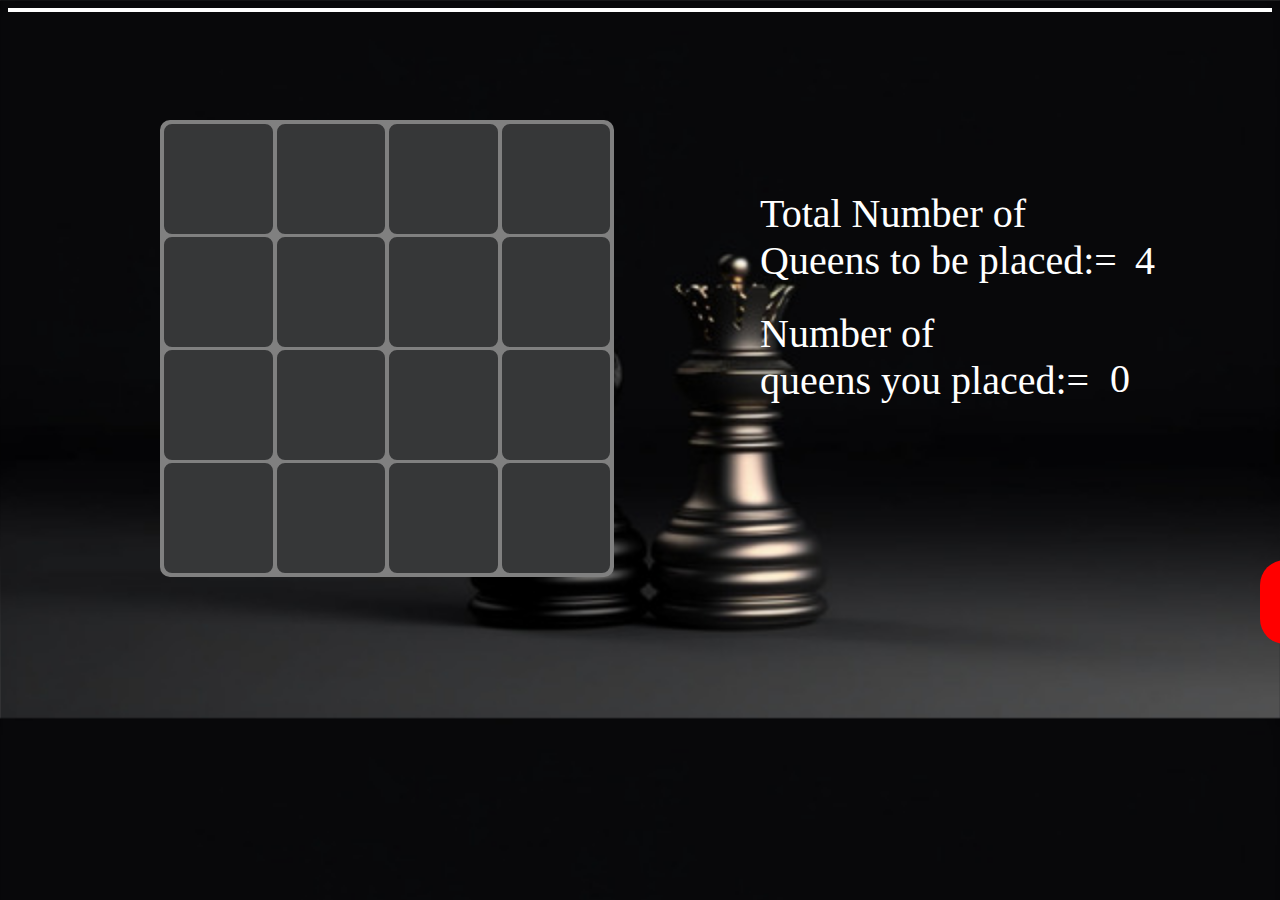
<file: C44HTML.html>
<!DOCTYPE html>
<html lang="en">
<head>
    <title>N Queen</title>
    <link rel="stylesheet" href="C44CSS.css">
</head>
<body>
    <div class="outline">
        <div class="obox A">
            <div class="box A1" id="a1"></div>
            <div class="box A2" id="a2"></div>
            <div class="box A3" id="a3"></div>
            <div class="box A4" id="a4"></div>
        </div>
        <div class="obox B">
            <div class="box B1" id="b1"></div>
            <div class="box B2" id="b2"></div>
            <div class="box B3" id="b3"></div>
            <div class="box B4" id="b4"></div>
        </div>
        <div class="obox C">
            <div class="box C1" id="c1"></div>
            <div class="box C2" id="c2"></div>
            <div class="box C3" id="c3"></div>
            <div class="box C4" id="c4"></div>
        </div>
        <div class="obox D">
            <div class="box D1" id="d1"></div>
            <div class="box D2" id="d2"></div>
            <div class="box D3" id="d3"></div>
            <div class="box D4" id="d4"></div>
        </div>
    </div>
    <div class="tnqtbp">Total Number of <br>Queens to be placed:=</div>
    <div class="tnqtbpn">4</div>
    <div class="nqyp">Number of <br>queens you placed:=</div>
    <div class="nqypn">0</div>
    <div class="notification"></div>
    <div class="winsec"><div class="cellimg"></div></div>
    <div class="box clrall" id="ca">Clear All</div>
    <script src="C44JS.js"></script>
</body>
</html>
</file>
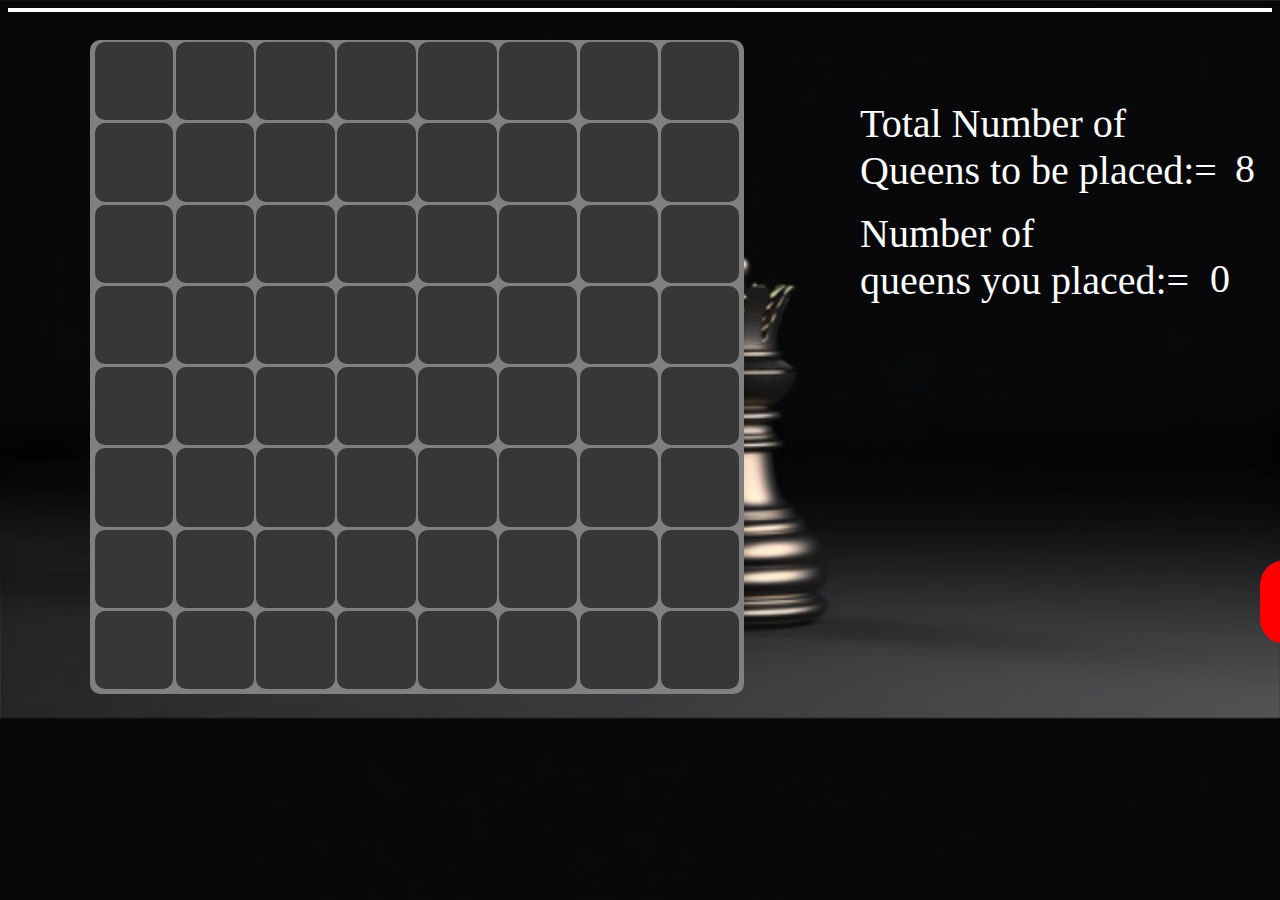
<file: C88HTML.html>
<!DOCTYPE html>
<html lang="en">
<head>
    <title>N Queen</title>
    <link rel="stylesheet" href="C88CSS.css">
</head>
<body>
    <div class="outline">
        <div class="obox A">
            <div class="box A1" id="a1"></div>
            <div class="box A2" id="a2"></div>
            <div class="box A3" id="a3"></div>
            <div class="box A4" id="a4"></div>
            <div class="box A5" id="a5"></div>
            <div class="box A6" id="a6"></div>
            <div class="box A7" id="a7"></div>
            <div class="box A8" id="a8"></div>
        </div>
        <div class="obox B">
            <div class="box B1" id="b1"></div>
            <div class="box B2" id="b2"></div>
            <div class="box B3" id="b3"></div>
            <div class="box B4" id="b4"></div>
            <div class="box B5" id="b5"></div>
            <div class="box B6" id="b6"></div>
            <div class="box B7" id="b7"></div>
            <div class="box B8" id="b8"></div>
        </div>
        <div class="obox C">
            <div class="box C1" id="c1"></div>
            <div class="box C2" id="c2"></div>
            <div class="box C3" id="c3"></div>
            <div class="box C4" id="c4"></div>
            <div class="box C5" id="c5"></div>
            <div class="box C6" id="c6"></div>
            <div class="box C7" id="c7"></div>
            <div class="box C8" id="c8"></div>
        </div>
        <div class="obox D">
            <div class="box D1" id="d1"></div>
            <div class="box D2" id="d2"></div>
            <div class="box D3" id="d3"></div>
            <div class="box D4" id="d4"></div>
            <div class="box D5" id="d5"></div>
            <div class="box D6" id="d6"></div>
            <div class="box D7" id="d7"></div>
            <div class="box D8" id="d8"></div>
        </div>
        <div class="obox E">
            <div class="box E1" id="e1"></div>
            <div class="box E2" id="e2"></div>
            <div class="box E3" id="e3"></div>
            <div class="box E4" id="e4"></div>
            <div class="box E5" id="e5"></div>
            <div class="box E6" id="e6"></div>
            <div class="box E7" id="e7"></div>
            <div class="box E8" id="e8"></div>
        </div>
        <div class="obox F">
            <div class="box F1" id="f1"></div>
            <div class="box F2" id="f2"></div>
            <div class="box F3" id="f3"></div>
            <div class="box F4" id="f4"></div>
            <div class="box F5" id="f5"></div>
            <div class="box F6" id="f6"></div>
            <div class="box F7" id="f7"></div>
            <div class="box F8" id="f8"></div>
        </div>
        <div class="obox G">
            <div class="box G1" id="g1"></div>
            <div class="box G2" id="g2"></div>
            <div class="box G3" id="g3"></div>
            <div class="box G4" id="g4"></div>
            <div class="box G5" id="g5"></div>
            <div class="box G6" id="g6"></div>
            <div class="box G7" id="g7"></div>
            <div class="box G8" id="g8"></div>
        </div>
        <div class="obox H">
            <div class="box H1" id="h1"></div>
            <div class="box H2" id="h2"></div>
            <div class="box H3" id="h3"></div>
            <div class="box H4" id="h4"></div>
            <div class="box H5" id="h5"></div>
            <div class="box H6" id="h6"></div>
            <div class="box H7" id="h7"></div>
            <div class="box H8" id="h8"></div>
        </div>
    </div>
    <div class="tnqtbp">Total Number of <br>Queens to be placed:=</div>
    <div class="tnqtbpn">8</div>
    <div class="nqyp">Number of <br>queens you placed:=</div>
    <div class="nqypn">0</div>
    <div class="notification"></div>
    <div class="winsec"><div class="cellimg"></div></div>
    <div class="box clrall" id="ca">Clear All</div>
    <script src="C88JS.js"></script>
</body>
</html>
</file>
<file: C44CSS.css>
body{
    background-image: url("nqpbi2.jpg");
    border:2px solid white;
    background-size: cover;
}
.outline{
    height: 453px;
    width: 450px;
    background-color:grey;
    position: absolute;
    margin-top: 110px;
    margin-left: 150px;
    border:2px solid grey;
    border-radius: 10px;
}
.obox{
    width:450px;
    height:113px;
    /*background-color: bisque;*/
    display:flex;
    justify-content: space-evenly;
}
.box{
    height:110px;
    width:110px;
    background-color:rgb(54, 55, 56);
    border:2px solid grey;
    border-radius: 10px;
    background-size:cover;
}
.box:hover{
    background-color: rgb(67, 68, 70);
    cursor: pointer;
}
.tnqtbp{
    height:70px;
    width:480px;
    position:absolute;    
    font-size: 40px;
    margin-left: 750px;
    margin-top: 180px;
    color: white;
}

.tnqtbpn{
    height: 30px; 
    width: 20px;
    position:absolute;    
    font-size: 40px;
    margin-left: 1125px;
    margin-top: 227px;
    color: white;
}
.nqyp{
    height:70px;
    width:480px;
    position:absolute;    
    font-size: 40px;
    margin-left: 750px;
    margin-top: 300px; 
    color: white;
}
.nqypn{
    height: 30px;
    width: 20px;
    position:absolute;    
    font-size: 40px;
    margin-left: 1100px;
    margin-top: 345px;
    color: white;
}
.notification{
    height:70px;
    width:400px;
    /*background-color: rgba(161, 159, 159,0.5);*/
    position:absolute;
    margin-left: 900px;
    margin-top: 450px;
    font-size: 30px;
    text-align: center;
    /*border:2px solid black;*/
    border-radius: 30px;
}
.winsec{
    height:110px;
    width:500px;
    /*background-color: rgba(161, 159, 159,0.5);*/
    position:absolute;
    margin-left: 680px;
    margin-top: 430px;
    padding-top:40px;
    font-size: 50px;
    text-align: center;
    /*border:2px solid black;*/
    border-radius: 30px; 
    color: white;
}
.cellimg{
    height:50px;
    width:50px;
}
#ca{
    height:62px;
    width:200px;
    position: absolute;
    background-color:red;
    margin-left: 1250px;
    margin-top: 550px;
    border-radius: 25px;
    color:white;
    text-align: center;
    font-size: 35px;
    padding-top: 18px;
    border:2px solid transparent;
}
#ca:hover{
    cursor: pointer;
    border: 2px solid black;
}
</file>
<file: C88CSS.css>
body{
    background-image: url("nqpbi2.jpg");
    border:2px solid white;
    background-size: cover;
}
.outline{
    height: 650px;
    width: 650px;
    background-color:grey;
    position: absolute;
    margin-top: 30px;
    margin-left: 80px;
    border:2px solid grey;
    border-radius: 10px;
}
.obox{
    width:650px;
    height:81.25px;
    /*background-color: bisque;*/
    display:flex;
    justify-content: space-evenly;
}
.box{
    height:78.25px;
    width:78.25px;
    background-color:rgb(54, 55, 56);
    border:2px solid:grey;
    border-radius: 10px;
    background-size:cover;
}
.box:hover{
    background-color: rgb(67, 68, 70);
    cursor: pointer;
}
.tnqtbp{
    height:70px;
    width:480px;
    position:absolute;    
    font-size: 40px;
    margin-left: 850px;
    margin-top: 90px;
    color: white;
}

.tnqtbpn{
    height: 30px; 
    width: 20px;
    position:absolute;    
    font-size: 40px;
    margin-left: 1225px;
    margin-top: 135px;
    color: white;
}
.nqyp{
    height:70px;
    width:480px;
    position:absolute;    
    font-size: 40px;
    margin-left: 850px;
    margin-top: 200px; 
    color: white;
}
.nqypn{
    height: 30px;
    width: 20px;
    position:absolute;    
    font-size: 40px;
    margin-left: 1200px;
    margin-top: 245px;
    color: white;
}
.notification{
    height:70px;
    width:400px;
    /*background-color: rgba(161, 159, 159,0.5);*/
    position:absolute;
    margin-left: 900px;
    margin-top: 450px;
    font-size: 30px;
    text-align: center;
    /*border:2px solid black;*/
    border-radius: 30px;
}
.winsec{
    height:110px;
    width:500px;
    /*background-color: rgba(161, 159, 159,0.5);*/
    position:absolute;
    margin-left: 870px;
    margin-top: 350px;
    padding-top:40px;
    font-size: 50px;
    text-align: center;
    /*border:2px solid black;*/
    border-radius: 30px; 
    color: white;
}
.cellimg{
    height:50px;
    width:50px;
}
#ca{
    height:62px;
    width:200px;
    position: absolute;
    background-color:red;
    margin-left: 1250px;
    margin-top: 550px;
    border-radius: 25px;
    color:white;
    text-align: center;
    font-size: 35px;
    padding-top: 18px;
    border:2px solid transparent;
}
#ca:hover{
    cursor: pointer;
    border: 2px solid black;
}
@media((max-width:500px)){
   .outline{
    margin-top: 30px;
    margin-left: 20px;
   } 
   .tnqtbp{ 
    margin-left: 20px;
    margin-top: 750px;
   }
   .tnqtbpn{
    margin-left:295px;
    margin-top: 785px;
   }
   .nqyp{    
    margin-left: 20px;
    margin-top: 848px; 
   }
   .nqypn{  
    margin-left: 273px;
    margin-top: 883px;
   }
   #ca{
    margin-left: 350px;
    margin-top: 700px;
   }
   .winsec{
    height:55px;
    width:200px;
    margin-left: 370px;
    margin-top: 830px;
    font-size: 20px;
    padding-top: 25px;
   }
}
</file>
